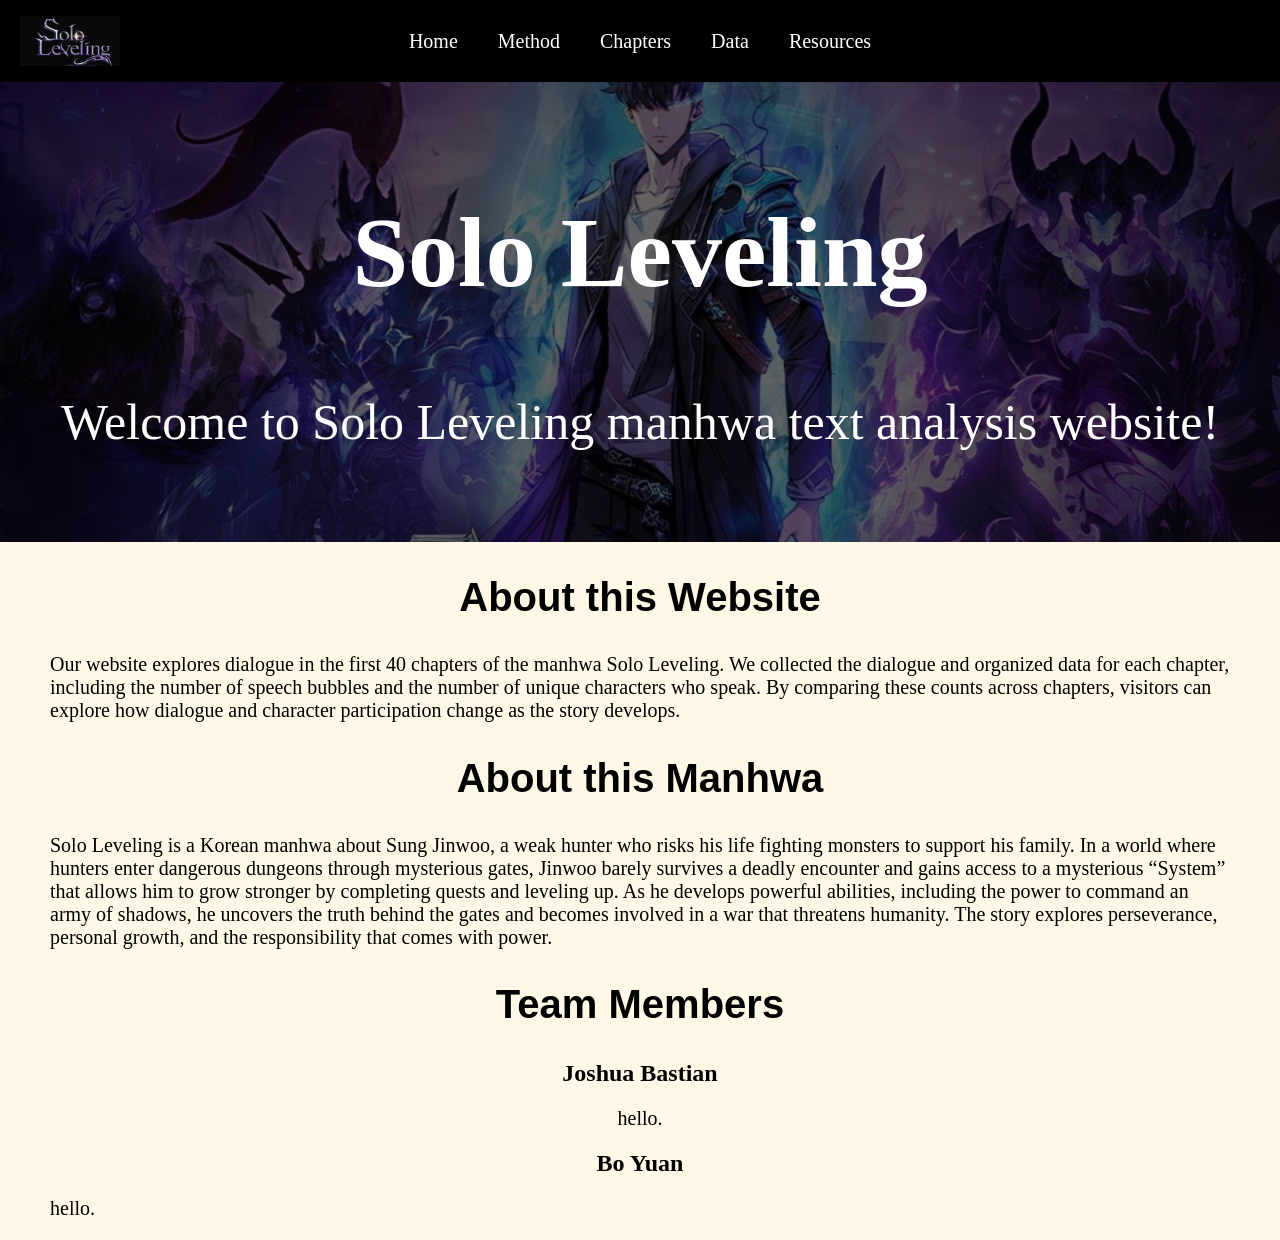
<file: docs/index.html>
<!DOCTYPE html>
<html>
    <head>
        <title>Home</title>
        <link rel="stylesheet" type="text/css" href="formatIndex.css" />
        <link rel="icon" href="images/icon.jpg"/>
    </head>
    <body>
        <nav class="navbar">
            <a href="index.html"><img src="images/SL_HomePic.jpg" alt="This is the image go to home page" width="100" height="50"/></a>
        <ul class="menu">
            <li><a href="index.html">Home</a></li>
            <li><a href="method.html">Method</a></li>
            <li><a href="chapters.html">Chapters</a></li>
            <li><a href="data.html">Data</a></li>
            <li><a href="resources.html">Resources</a></li>
        </ul>
        </nav>
        
        <section class="backgroundImage">
            <h1 class="large-text-title">Solo Leveling</h1>
            <p class="small-text-title">Welcome to Solo Leveling manhwa text analysis website!</p>
        </section>
        
        <section>
            <h1 class="center large-text-body">About this Website</h1>
            <p class="small-text-body indent-center">Our website explores dialogue in the first 40 chapters of the manhwa Solo Leveling. We collected the dialogue and organized data for each chapter, including the number of speech bubbles and the number of unique characters who speak. By comparing these counts across chapters, visitors can explore how dialogue and character participation change as the story develops.</p>
            <h1 class="center large-text-body">About this Manhwa</h1>
            <p class="small-text-body indent-center">Solo Leveling is a Korean manhwa about Sung Jinwoo, a weak hunter who risks his life fighting monsters to support his family. In a world where hunters enter dangerous dungeons through mysterious gates, Jinwoo barely survives a deadly encounter and gains access to a mysterious “System” that allows him to grow stronger by completing quests and leveling up. As he develops powerful abilities, including the power to command an army of shadows, he uncovers the truth behind the gates and becomes involved in a war that threatens humanity. The story explores perseverance, personal growth, and the responsibility that comes with power.</p>
            <h1 class="center large-text-body">Team Members</h1>
            <h2 class="center">Joshua Bastian</h2>
            <p class="center small-text-body indent-center">hello.</p>
            <h2 class="center">Bo Yuan</h2>
            <p class="small-text-body indent-center">hello.</p>
        </section>
    </body>
</html>
</file>
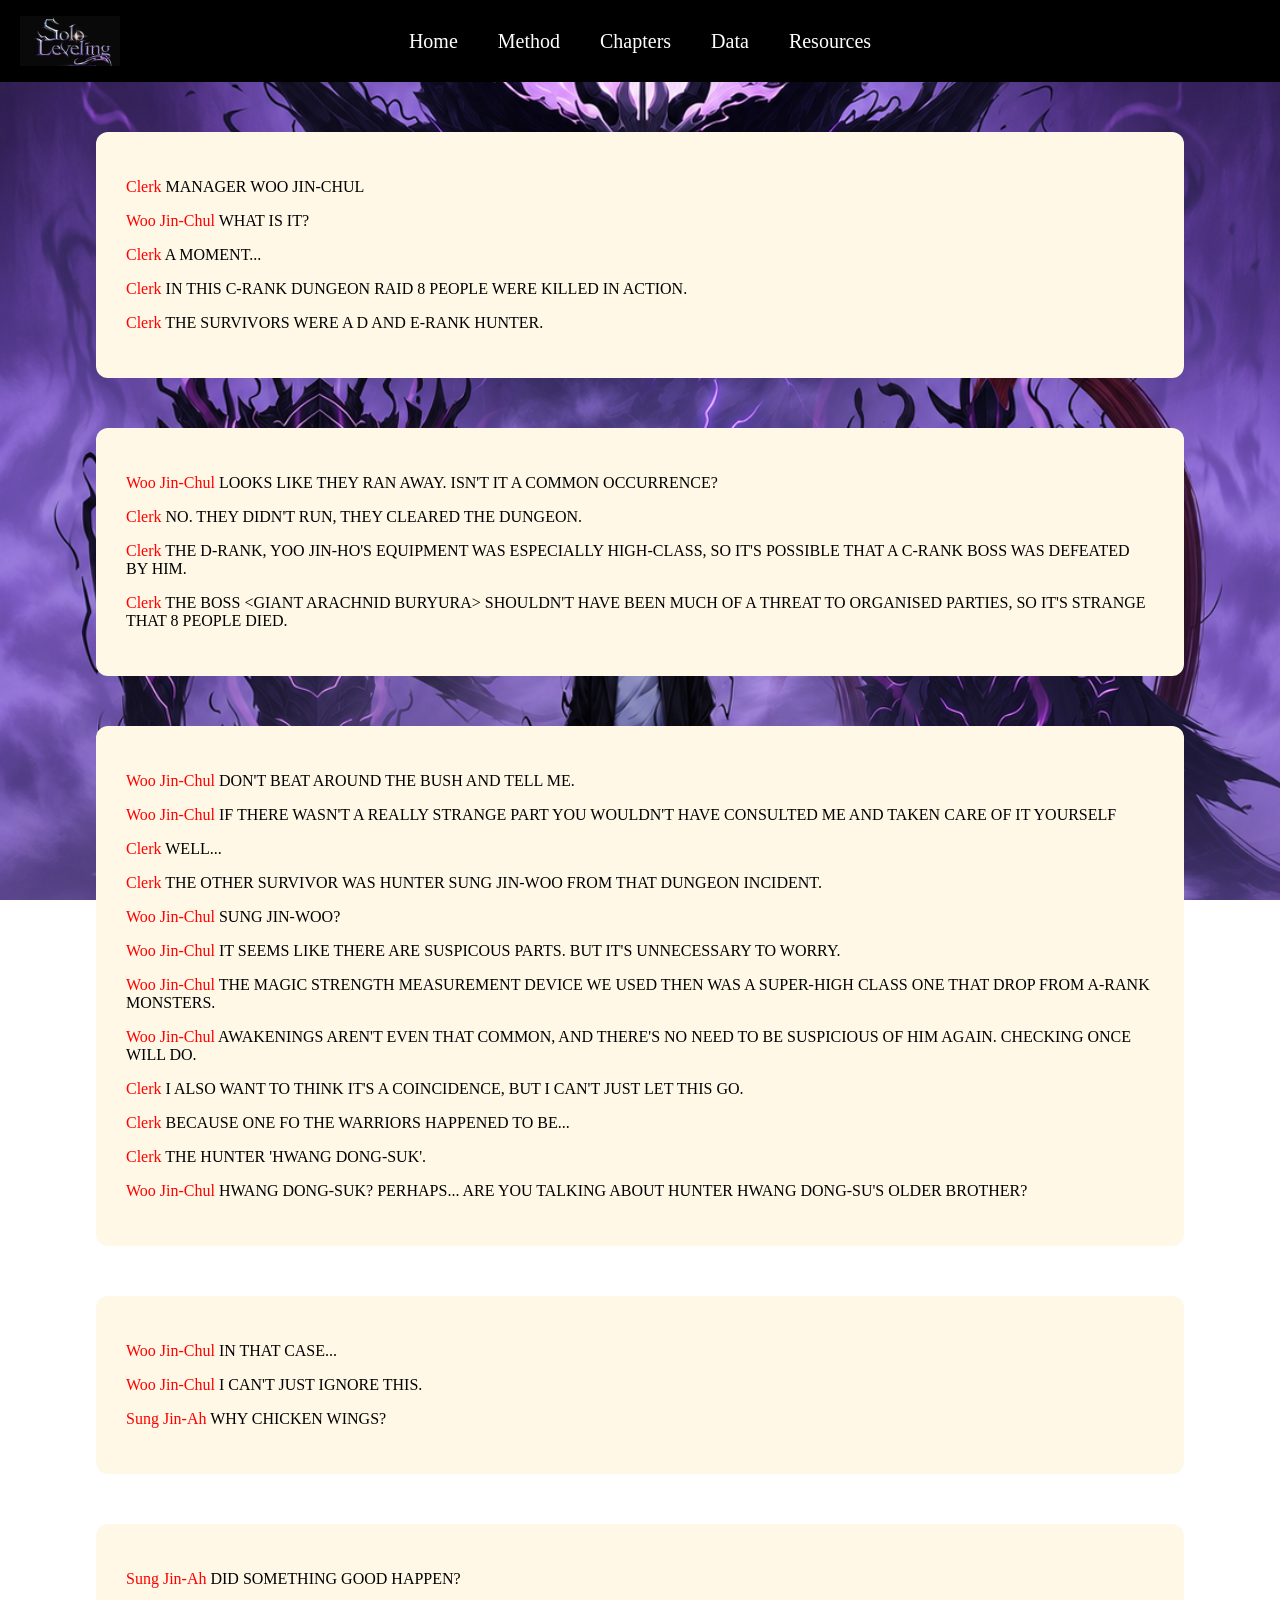
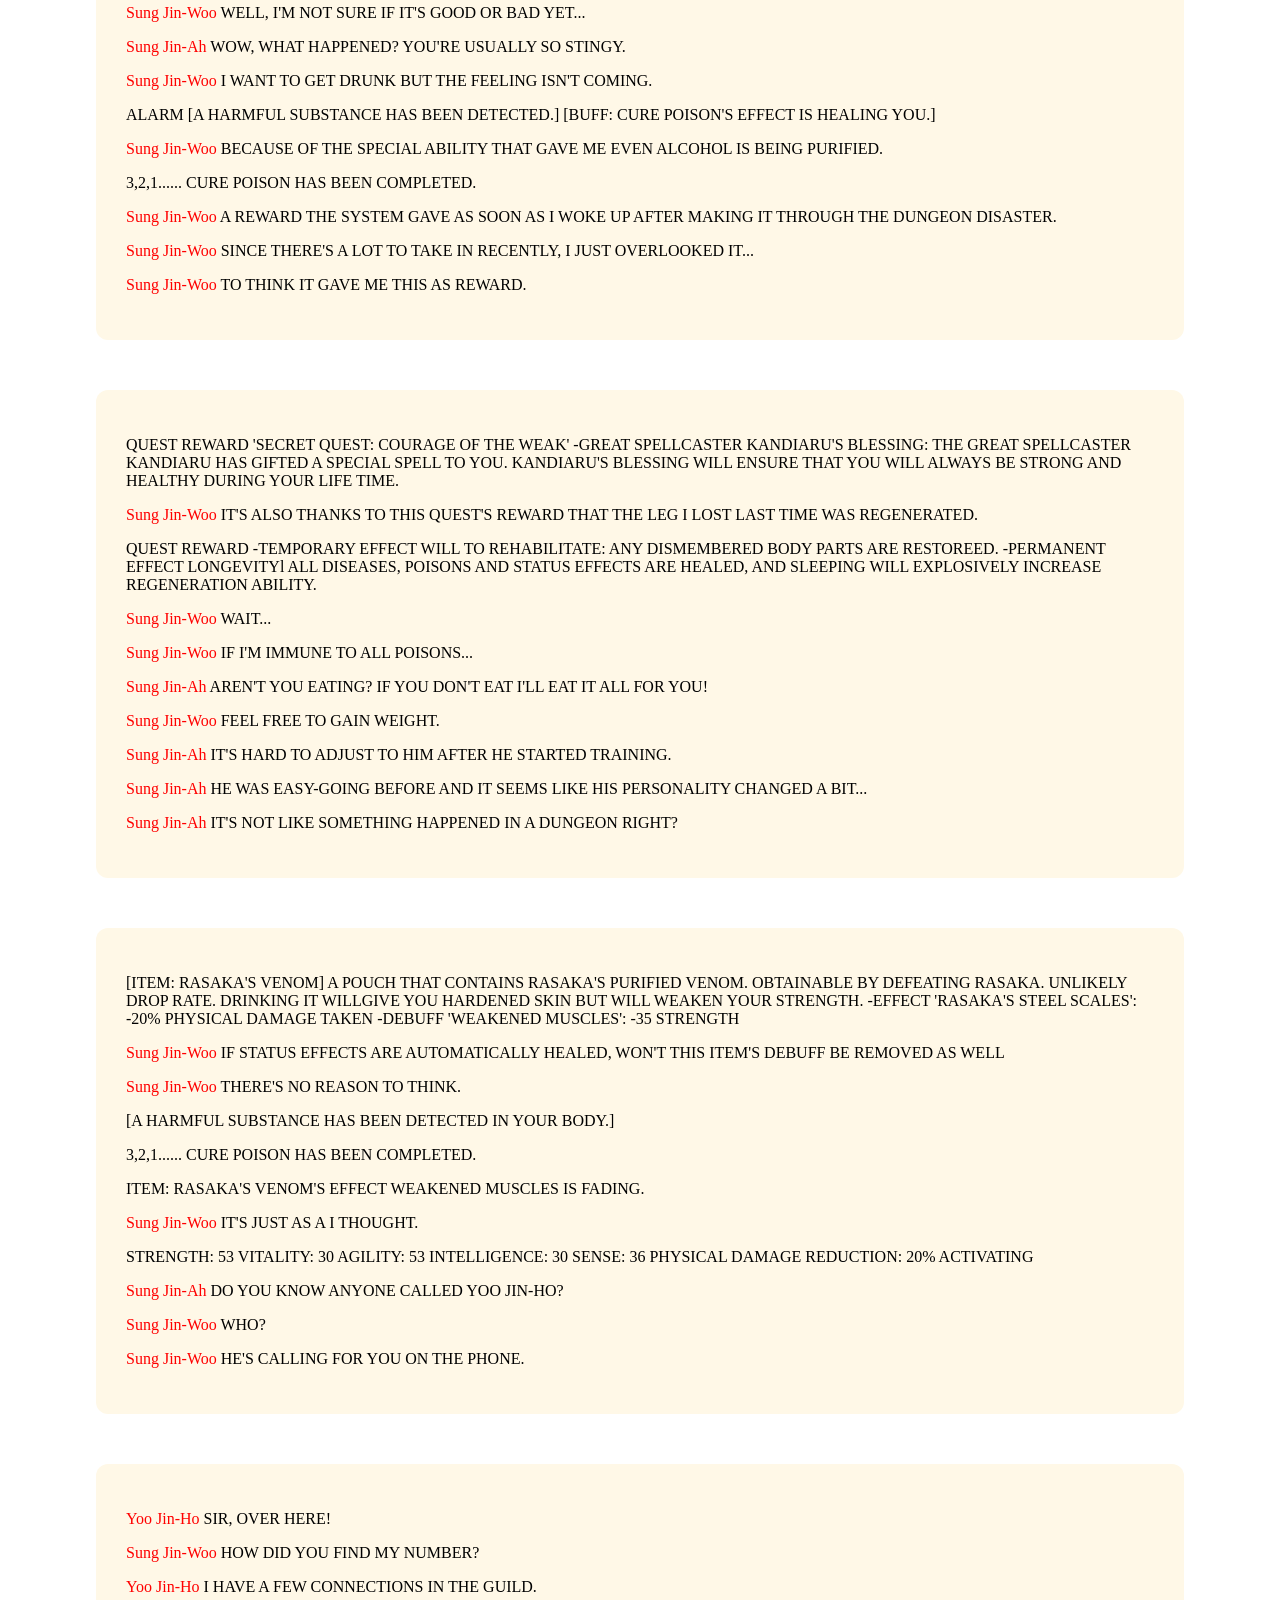
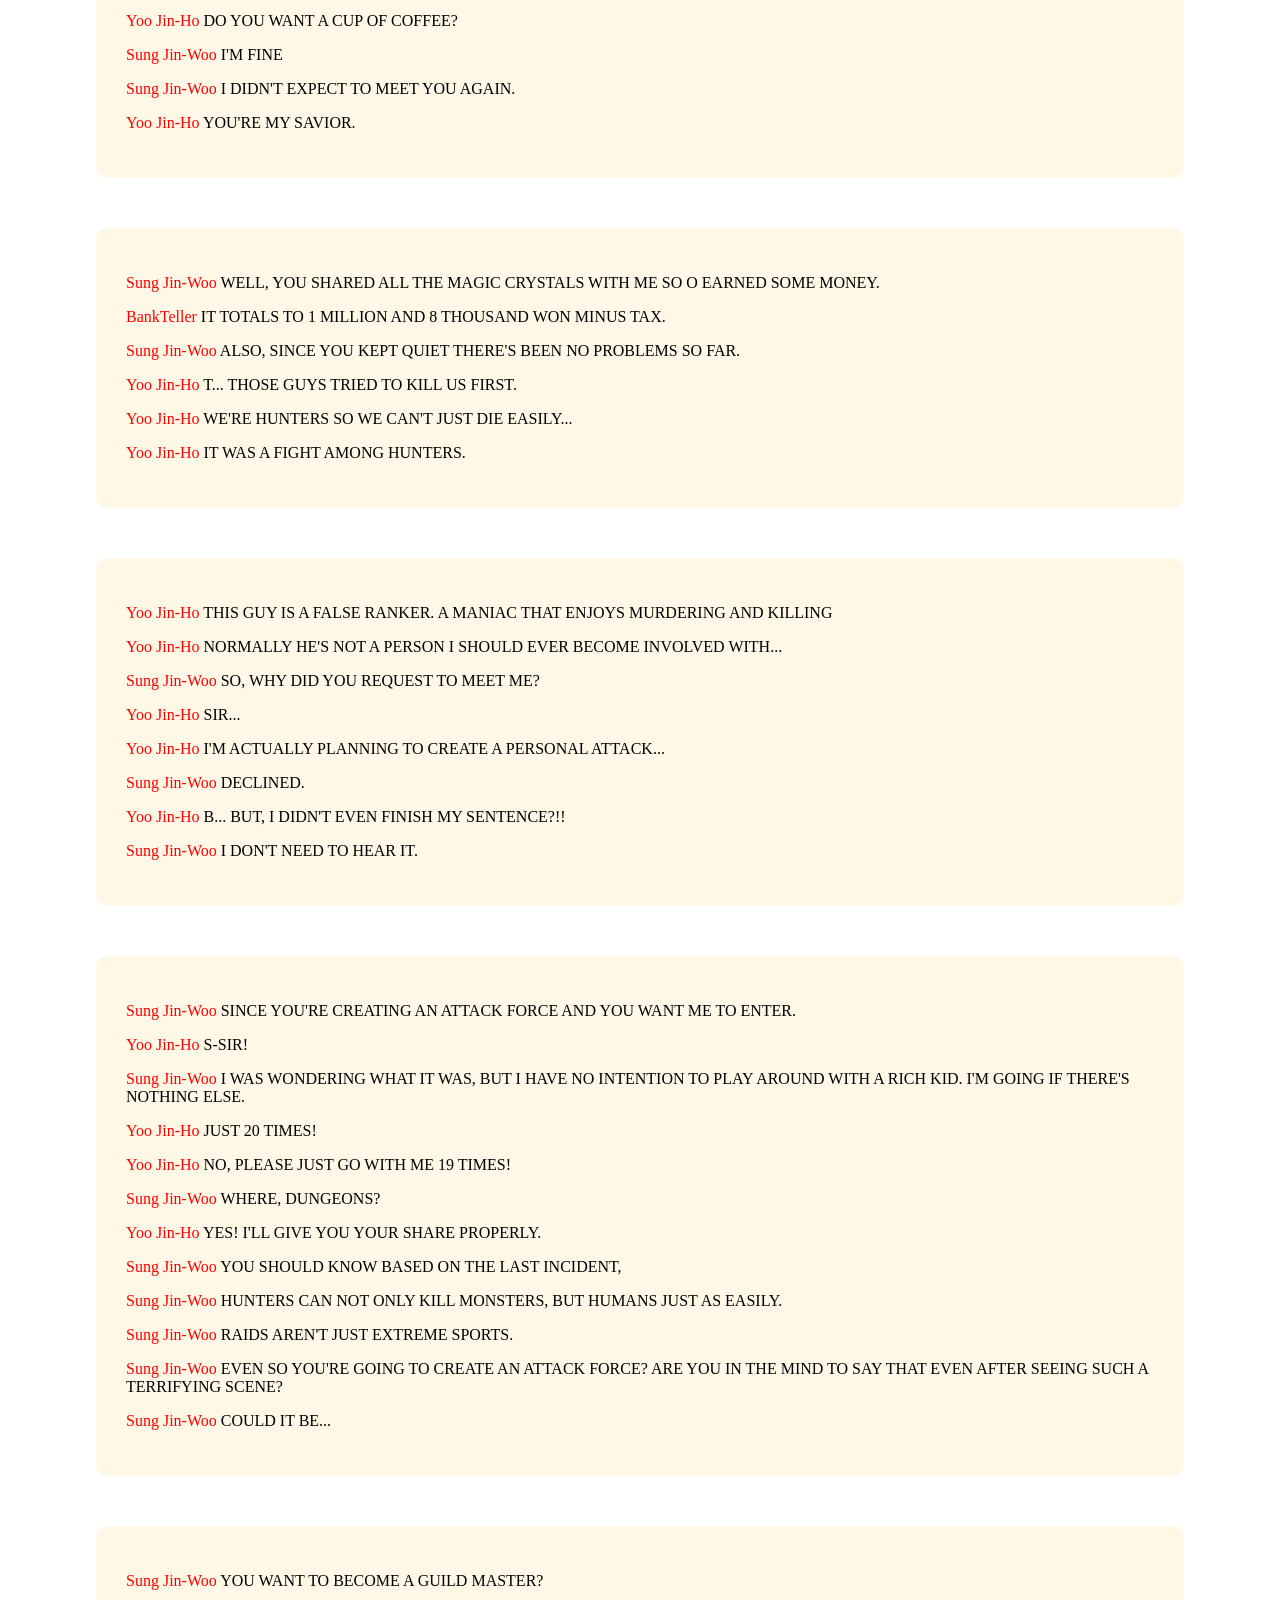
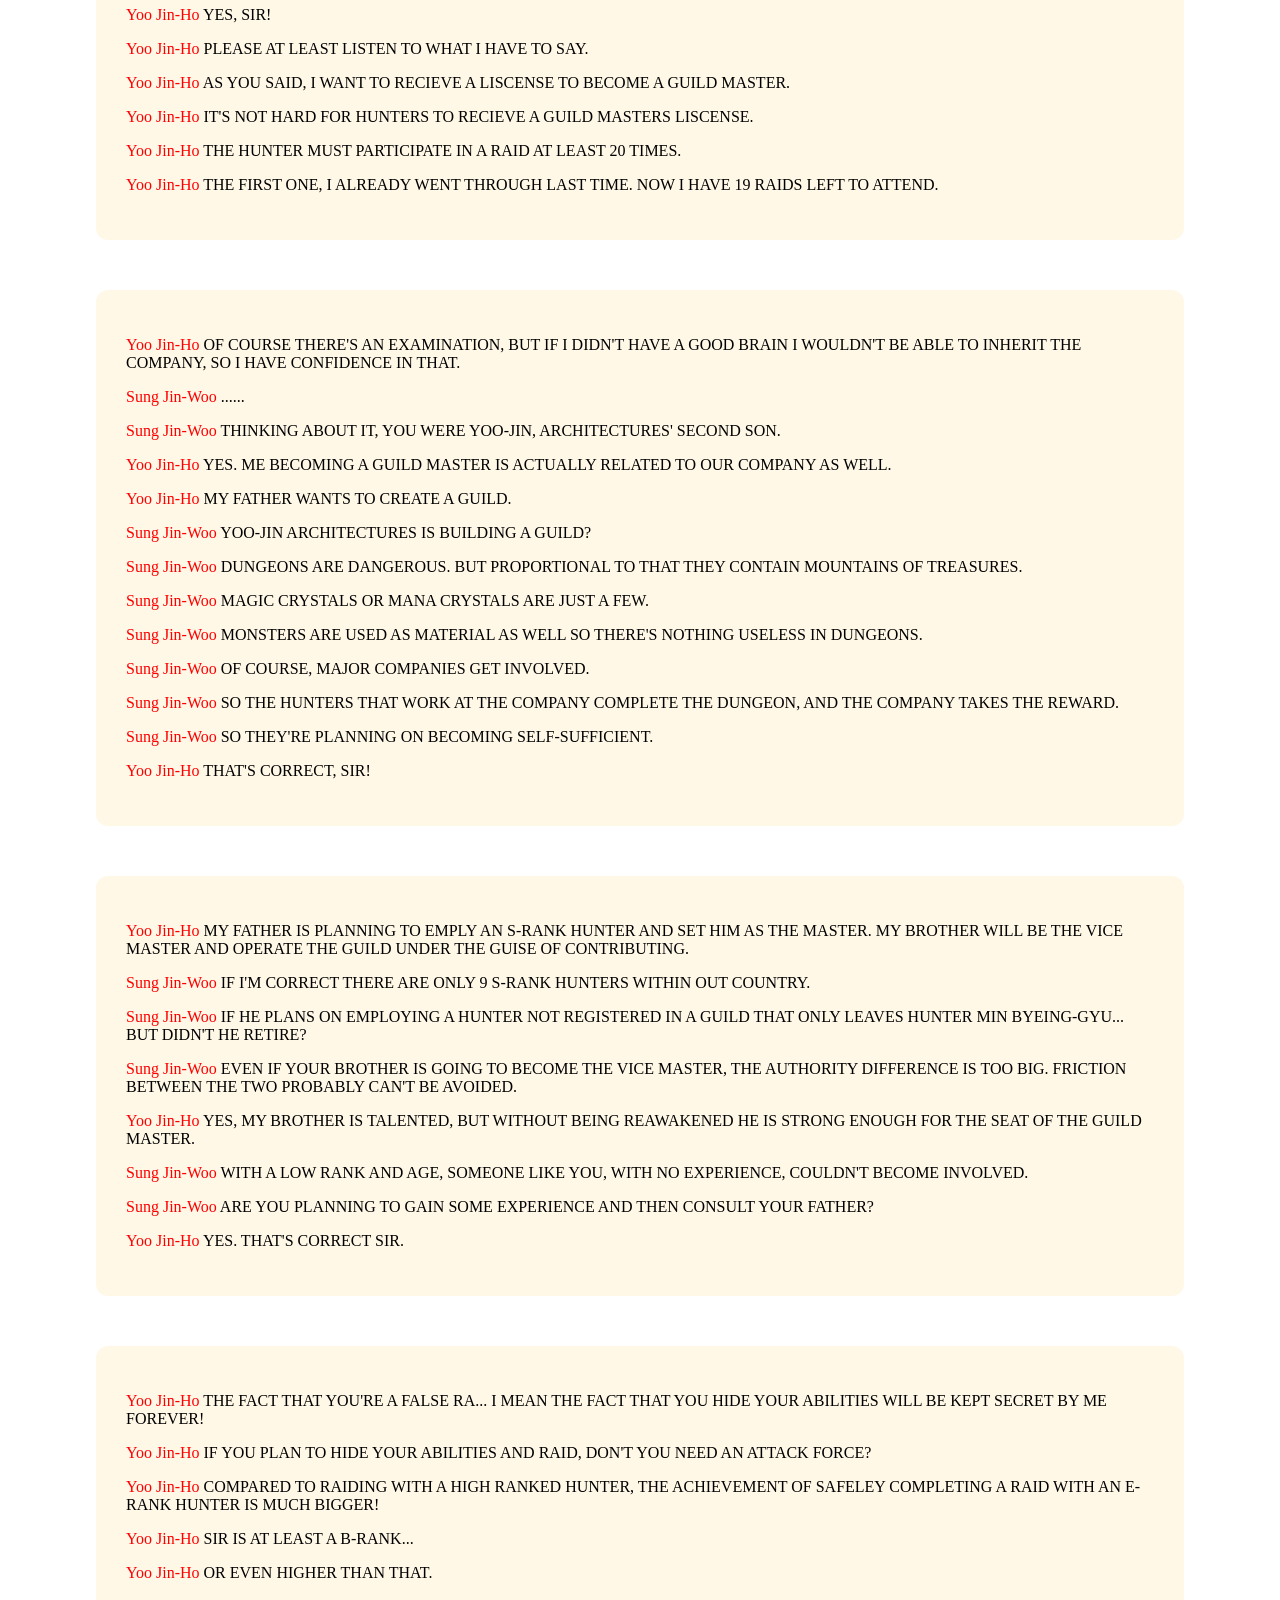
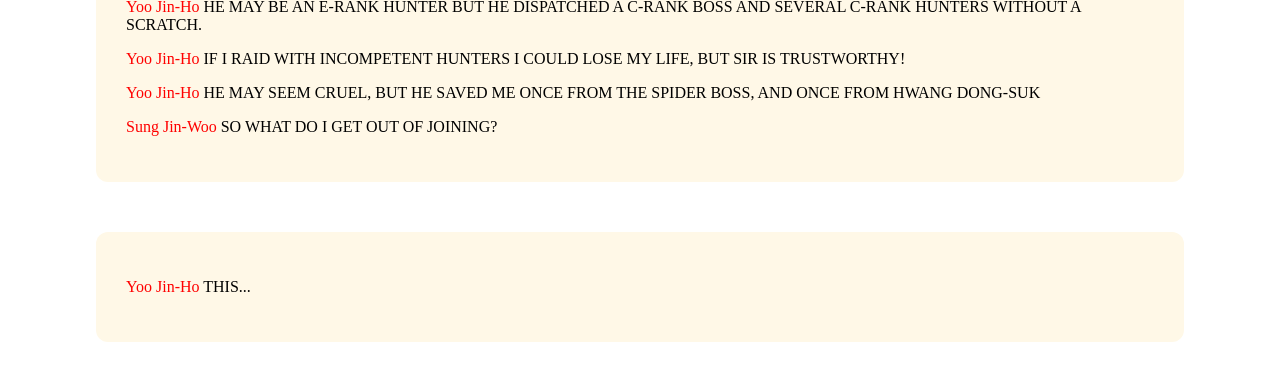
<file: docs/draftOutput.html>
<!DOCTYPE html><html xmlns="http://www.w3.org/1999/xhtml">
   <head>
      <title>chapter 25</title>
      <link rel="stylesheet" type="text/css" href="formatWebsite.css"/>
      <link rel="icon" href="images/icon.jpg"/>
   </head>
   <body>
      <nav class="navbar"><a href="index.html"><img src="images/SL_HomePic.jpg" alt="This is the image go to home page" width="100" height="50"/></a><ul class="menu">
            <li><a href="index.html">Home</a></li>
            <li><a href="method.html">Method</a></li>
            <li><a href="chapters.html">Chapters</a></li>
            <li><a href="data.html">Data</a></li>
            <li><a href="resources.html">Resources</a></li>
         </ul>
      </nav>
      <div class="page container" id="c25-p1">
         
         <p><span class="speaker" style="color:red;">Clerk</span>
             MANAGER WOO JIN-CHUL
            </p>
         
         <p><span class="speaker" style="color:red;">Woo Jin-Chul</span>
             WHAT IS IT?
            </p>
         
         <p><span class="speaker" style="color:red;">Clerk</span>
             A MOMENT...
            </p>
         
         <p><span class="speaker" style="color:red;">Clerk</span>
             IN THIS C-RANK DUNGEON RAID 8 PEOPLE WERE KILLED IN ACTION.
            </p>
         
         <p><span class="speaker" style="color:red;">Clerk</span>
             THE SURVIVORS WERE A D AND E-RANK HUNTER.
            </p>
         </div>
      <div class="page container" id="c25-p2">
         
         <p><span class="speaker" style="color:red;">Woo Jin-Chul</span>
             LOOKS LIKE THEY RAN AWAY. ISN'T IT A COMMON OCCURRENCE?
            </p>
         
         <p><span class="speaker" style="color:red;">Clerk</span>
             NO. THEY DIDN'T RUN, THEY CLEARED THE DUNGEON.
            </p>
         
         <p><span class="speaker" style="color:red;">Clerk</span>
             THE D-RANK, YOO JIN-HO'S EQUIPMENT WAS ESPECIALLY HIGH-CLASS, SO IT'S POSSIBLE  
            THAT A C-RANK BOSS WAS DEFEATED BY HIM.
            </p>
         
         <p><span class="speaker" style="color:red;">Clerk</span>
             THE BOSS &lt;GIANT ARACHNID BURYURA&gt; SHOULDN'T HAVE BEEN MUCH OF A THREAT TO       
            ORGANISED PARTIES, SO IT'S STRANGE THAT 8 PEOPLE DIED.
            </p>
         </div>
      <div class="page container" id="c25-p3">
         
         <p><span class="speaker" style="color:red;">Woo Jin-Chul</span>
             DON'T BEAT AROUND THE BUSH AND TELL ME.
            </p>
         
         <p><span class="speaker" style="color:red;">Woo Jin-Chul</span>
             IF THERE WASN'T A REALLY STRANGE PART YOU WOULDN'T HAVE CONSULTED ME AND TAKEN  
            CARE OF IT YOURSELF
            </p>
         
         <p><span class="speaker" style="color:red;">Clerk</span>
             WELL...
            </p>
         
         <p><span class="speaker" style="color:red;">Clerk</span>
             THE OTHER SURVIVOR WAS HUNTER SUNG JIN-WOO FROM THAT DUNGEON INCIDENT.
            </p>
         
         <p><span class="speaker" style="color:red;">Woo Jin-Chul</span>
             SUNG JIN-WOO?
            </p>
         
         <p><span class="speaker" style="color:red;">Woo Jin-Chul</span>
             IT SEEMS LIKE THERE ARE SUSPICOUS PARTS. BUT IT'S UNNECESSARY TO WORRY.
            </p>
         
         <p><span class="speaker" style="color:red;">Woo Jin-Chul</span>
             THE MAGIC STRENGTH MEASUREMENT DEVICE WE USED THEN WAS A SUPER-HIGH CLASS ONE THAT
            DROP FROM A-RANK MONSTERS.
            </p>
         
         <p><span class="speaker" style="color:red;">Woo Jin-Chul</span>
             AWAKENINGS AREN'T EVEN THAT COMMON, AND THERE'S NO NEED TO BE SUSPICIOUS OF HIM 
            AGAIN. CHECKING ONCE WILL DO.
            </p>
         
         <p><span class="speaker" style="color:red;">Clerk</span>
             I ALSO WANT TO THINK IT'S A COINCIDENCE, BUT I CAN'T JUST LET THIS GO.
            </p>
         
         <p><span class="speaker" style="color:red;">Clerk</span>
             BECAUSE ONE FO THE WARRIORS HAPPENED TO BE...
            </p>
         
         <p><span class="speaker" style="color:red;">Clerk</span>
             THE HUNTER 'HWANG DONG-SUK'.
            </p>
         
         <p><span class="speaker" style="color:red;">Woo Jin-Chul</span>
             HWANG DONG-SUK? PERHAPS... ARE YOU TALKING ABOUT HUNTER HWANG DONG-SU'S OLDER   
            BROTHER?
            </p>
         </div>
      <div class="page container" id="c25-p4">
         
         <p><span class="speaker" style="color:red;">Woo Jin-Chul</span>
             IN THAT CASE...
            </p>
         
         <p><span class="speaker" style="color:red;">Woo Jin-Chul</span>
             I CAN'T JUST IGNORE THIS.
            </p>
         
         <p><span class="speaker" style="color:red;">Sung Jin-Ah</span>
             WHY CHICKEN WINGS?
            </p>
         </div>
      <div class="page container" id="c25-p5">
         
         <p><span class="speaker" style="color:red;">Sung Jin-Ah</span>
             DID SOMETHING GOOD HAPPEN?
            </p>
         
         <p><span class="speaker" style="color:red;">Sung Jin-Woo</span>
             WELL, I'M NOT SURE IF IT'S GOOD OR BAD YET...
            </p>
         
         <p><span class="speaker" style="color:red;">Sung Jin-Ah</span>
             WOW, WHAT HAPPENED? YOU'RE USUALLY SO STINGY.
            </p>
         
         <p><span class="speaker" style="color:red;">Sung Jin-Woo</span>
             I WANT TO GET DRUNK BUT THE FEELING ISN'T COMING.
            </p>
         
         <p>
            ALARM
            [A HARMFUL SUBSTANCE HAS BEEN DETECTED.]
            [BUFF: CURE POISON'S EFFECT IS HEALING YOU.]
            </p>
         
         <p><span class="speaker" style="color:red;">Sung Jin-Woo</span>
             BECAUSE OF THE SPECIAL ABILITY THAT GAVE ME EVEN ALCOHOL IS BEING PURIFIED.
            </p>
         
         <p>3,2,1...... CURE POISON HAS BEEN COMPLETED.</p>
         
         <p><span class="speaker" style="color:red;">Sung Jin-Woo</span>
             A REWARD THE SYSTEM GAVE AS SOON AS I WOKE UP AFTER MAKING IT THROUGH THE DUNGEON
            DISASTER.
            </p>
         
         <p><span class="speaker" style="color:red;">Sung Jin-Woo</span>
             SINCE THERE'S A LOT TO TAKE IN RECENTLY, I JUST OVERLOOKED IT...
            </p>
         
         <p><span class="speaker" style="color:red;">Sung Jin-Woo</span>
             TO THINK IT GAVE ME THIS AS REWARD.
            </p>
         </div>
      <div class="page container" id="c25-p6">
         
         <p>
            QUEST REWARD
            'SECRET QUEST: COURAGE OF THE WEAK'
            -GREAT SPELLCASTER KANDIARU'S BLESSING: THE GREAT SPELLCASTER KANDIARU HAS GIFTED
            A SPECIAL SPELL                   TO YOU. KANDIARU'S BLESSING WILL ENSURE THAT YOU
            WILL ALWAYS BE STRONG AND HEALTHY DURING YOUR LIFE                 TIME.
            </p>
         
         <p><span class="speaker" style="color:red;">Sung Jin-Woo</span>
             IT'S ALSO THANKS TO THIS QUEST'S REWARD THAT THE LEG I LOST LAST TIME WAS       
            REGENERATED.
            </p>
         
         <p>
            QUEST REWARD
            -TEMPORARY EFFECT WILL TO REHABILITATE: ANY DISMEMBERED BODY PARTS ARE RESTOREED.
            -PERMANENT EFFECT LONGEVITYl ALL DISEASES, POISONS AND STATUS EFFECTS ARE HEALED,
            AND SLEEPING WILL                 EXPLOSIVELY INCREASE REGENERATION ABILITY.
            </p>
         
         <p><span class="speaker" style="color:red;">Sung Jin-Woo</span>
             WAIT...
            </p>
         
         <p><span class="speaker" style="color:red;">Sung Jin-Woo</span>
             IF I'M IMMUNE TO ALL POISONS...
            </p>
         
         <p><span class="speaker" style="color:red;">Sung Jin-Ah</span>
             AREN'T YOU EATING? IF YOU DON'T EAT I'LL EAT IT ALL FOR YOU!
            </p>
         
         <p><span class="speaker" style="color:red;">Sung Jin-Woo</span>
             FEEL FREE TO GAIN WEIGHT.
            </p>
         
         <p><span class="speaker" style="color:red;">Sung Jin-Ah</span>
             IT'S HARD TO ADJUST TO HIM AFTER HE STARTED TRAINING.
            </p>
         
         <p><span class="speaker" style="color:red;">Sung Jin-Ah</span>
             HE WAS EASY-GOING BEFORE AND IT SEEMS LIKE HIS PERSONALITY CHANGED A BIT...
            </p>
         
         <p><span class="speaker" style="color:red;">Sung Jin-Ah</span>
             IT'S NOT LIKE SOMETHING HAPPENED IN A DUNGEON RIGHT?
            </p>
         </div>
      <div class="page container" id="c25-p7">
         
         <p>
            [ITEM: RASAKA'S VENOM]
            A POUCH THAT CONTAINS RASAKA'S PURIFIED VENOM. OBTAINABLE BY DEFEATING RASAKA. UNLIKELY
            DROP RATE.                  DRINKING IT WILLGIVE YOU HARDENED SKIN BUT WILL WEAKEN
            YOUR STRENGTH.
            -EFFECT 'RASAKA'S STEEL SCALES': -20% PHYSICAL DAMAGE TAKEN
            -DEBUFF 'WEAKENED MUSCLES': -35 STRENGTH
            </p>
         
         <p><span class="speaker" style="color:red;">Sung Jin-Woo</span>
             IF STATUS EFFECTS ARE AUTOMATICALLY HEALED, WON'T THIS ITEM'S DEBUFF BE REMOVED 
            AS WELL
            </p>
         
         <p><span class="speaker" style="color:red;">Sung Jin-Woo</span>
             THERE'S NO REASON TO THINK.
            </p>
         
         <p>[A HARMFUL SUBSTANCE HAS BEEN DETECTED IN YOUR BODY.]</p>
         
         <p>3,2,1...... CURE POISON HAS BEEN COMPLETED.</p>
         
         <p>ITEM: RASAKA'S VENOM'S EFFECT WEAKENED MUSCLES IS FADING.</p>
         
         <p><span class="speaker" style="color:red;">Sung Jin-Woo</span>
             IT'S JUST AS A I THOUGHT.
            </p>
         
         <p>
            STRENGTH: 53    VITALITY: 30
            AGILITY: 53     INTELLIGENCE: 30
            SENSE: 36
            PHYSICAL DAMAGE REDUCTION: 20% ACTIVATING
            </p>
         
         <p><span class="speaker" style="color:red;">Sung Jin-Ah</span>
             DO YOU KNOW ANYONE CALLED YOO JIN-HO?
            </p>
         
         <p><span class="speaker" style="color:red;">Sung Jin-Woo</span>
             WHO?
            </p>
         
         <p><span class="speaker" style="color:red;">Sung Jin-Woo</span>
             HE'S CALLING FOR YOU ON THE PHONE.
            </p>
         </div>
      <div class="page container" id="c25-p8">
         
         <p><span class="speaker" style="color:red;">Yoo Jin-Ho</span>
             SIR, OVER HERE!
            </p>
         
         <p><span class="speaker" style="color:red;">Sung Jin-Woo</span>
             HOW DID YOU FIND MY NUMBER?
            </p>
         
         <p><span class="speaker" style="color:red;">Yoo Jin-Ho</span>
             I HAVE A FEW CONNECTIONS IN THE GUILD.
            </p>
         
         <p><span class="speaker" style="color:red;">Yoo Jin-Ho</span>
             DO YOU WANT A CUP OF COFFEE?
            </p>
         
         <p><span class="speaker" style="color:red;">Sung Jin-Woo</span>
             I'M FINE
            </p>
         
         <p><span class="speaker" style="color:red;">Sung Jin-Woo</span>
             I DIDN'T EXPECT TO MEET YOU AGAIN.
            </p>
         
         <p><span class="speaker" style="color:red;">Yoo Jin-Ho</span>
             YOU'RE MY SAVIOR.
            </p>
         </div>
      <div class="page container" id="c25-p9">
         
         <p><span class="speaker" style="color:red;">Sung Jin-Woo</span>
             WELL, YOU SHARED ALL THE MAGIC CRYSTALS WITH ME SO O EARNED SOME MONEY.
            </p>
         
         <p><span class="speaker" style="color:red;">BankTeller</span>
             IT TOTALS TO 1 MILLION AND 8 THOUSAND WON MINUS TAX. 
            </p>
         
         <p><span class="speaker" style="color:red;">Sung Jin-Woo</span>
             ALSO, SINCE YOU KEPT QUIET THERE'S BEEN NO PROBLEMS SO FAR.
            </p>
         
         <p><span class="speaker" style="color:red;">Yoo Jin-Ho</span>
             T... THOSE GUYS TRIED TO KILL US FIRST.
            </p>
         
         <p><span class="speaker" style="color:red;">Yoo Jin-Ho</span>
             WE'RE HUNTERS SO WE CAN'T JUST DIE EASILY...
            </p>
         
         <p><span class="speaker" style="color:red;">Yoo Jin-Ho</span>
             IT WAS A FIGHT AMONG HUNTERS.
            </p>
         </div>
      <div class="page container" id="c25-p10">
         
         <p><span class="speaker" style="color:red;">Yoo Jin-Ho</span>
             THIS GUY IS A FALSE RANKER. A MANIAC THAT ENJOYS MURDERING AND KILLING
            </p>
         
         <p><span class="speaker" style="color:red;">Yoo Jin-Ho</span>
             NORMALLY HE'S NOT A PERSON I SHOULD EVER BECOME INVOLVED WITH...
            </p>
         
         <p><span class="speaker" style="color:red;">Sung Jin-Woo</span>
             SO, WHY DID YOU REQUEST TO MEET ME?
            </p>
         
         <p><span class="speaker" style="color:red;">Yoo Jin-Ho</span>
             SIR...
            </p>
         
         <p><span class="speaker" style="color:red;">Yoo Jin-Ho</span>
             I'M ACTUALLY PLANNING TO CREATE A PERSONAL ATTACK...
            </p>
         
         <p><span class="speaker" style="color:red;">Sung Jin-Woo</span>
             DECLINED.
            </p>
         
         <p><span class="speaker" style="color:red;">Yoo Jin-Ho</span>
             B... BUT, I DIDN'T EVEN FINISH MY SENTENCE?!!
            </p>
         
         <p><span class="speaker" style="color:red;">Sung Jin-Woo</span>
             I DON'T NEED TO HEAR IT.
            </p>
         </div>
      <div class="page container" id="c25-p11">
         
         <p><span class="speaker" style="color:red;">Sung Jin-Woo</span>
             SINCE YOU'RE CREATING AN ATTACK FORCE AND YOU WANT ME TO ENTER.
            </p>
         
         <p><span class="speaker" style="color:red;">Yoo Jin-Ho</span>
             S-SIR!
            </p>
         
         <p><span class="speaker" style="color:red;">Sung Jin-Woo</span>
             I WAS WONDERING WHAT IT WAS, BUT I HAVE NO INTENTION TO PLAY AROUND WITH A RICH 
            KID. I'M GOING IF THERE'S NOTHING ELSE.
            </p>
         
         <p><span class="speaker" style="color:red;">Yoo Jin-Ho</span>
             JUST 20 TIMES!
            </p>
         
         <p><span class="speaker" style="color:red;">Yoo Jin-Ho</span>
             NO, PLEASE JUST GO WITH ME 19 TIMES!
            </p>
         
         <p><span class="speaker" style="color:red;">Sung Jin-Woo</span>
             WHERE, DUNGEONS?
            </p>
         
         <p><span class="speaker" style="color:red;">Yoo Jin-Ho</span>
             YES! I'LL GIVE YOU YOUR SHARE PROPERLY.
            </p>
         
         <p><span class="speaker" style="color:red;">Sung Jin-Woo</span>
             YOU SHOULD KNOW BASED ON THE LAST INCIDENT, 
            </p>
         
         <p><span class="speaker" style="color:red;">Sung Jin-Woo</span>
             HUNTERS CAN NOT ONLY KILL MONSTERS, BUT HUMANS JUST AS EASILY.
            </p>
         
         <p><span class="speaker" style="color:red;">Sung Jin-Woo</span>
             RAIDS AREN'T JUST EXTREME SPORTS.
            </p>
         
         <p><span class="speaker" style="color:red;">Sung Jin-Woo</span>
             EVEN SO YOU'RE GOING TO CREATE AN ATTACK FORCE? ARE YOU IN THE MIND TO SAY THAT 
            EVEN AFTER SEEING SUCH A TERRIFYING SCENE?
            </p>
         
         <p><span class="speaker" style="color:red;">Sung Jin-Woo</span>
             COULD IT BE...
            </p>
         </div>
      <div class="page container" id="c25-p12">
         
         <p><span class="speaker" style="color:red;">Sung Jin-Woo</span>
             YOU WANT TO BECOME A GUILD MASTER?
            </p>
         
         <p><span class="speaker" style="color:red;">Yoo Jin-Ho</span>
             YES, SIR!
            </p>
         
         <p><span class="speaker" style="color:red;">Yoo Jin-Ho</span>
             PLEASE AT LEAST LISTEN TO WHAT I HAVE TO SAY.
            </p>
         
         <p><span class="speaker" style="color:red;">Yoo Jin-Ho</span>
             AS YOU SAID, I WANT TO RECIEVE A LISCENSE TO BECOME A GUILD MASTER.
            </p>
         
         <p><span class="speaker" style="color:red;">Yoo Jin-Ho</span>
             IT'S NOT HARD FOR HUNTERS TO RECIEVE A GUILD MASTERS LISCENSE.
            </p>
         
         <p><span class="speaker" style="color:red;">Yoo Jin-Ho</span>
             THE HUNTER MUST PARTICIPATE IN A RAID AT LEAST 20 TIMES.
            </p>
         
         <p><span class="speaker" style="color:red;">Yoo Jin-Ho</span>
             THE FIRST ONE, I ALREADY WENT THROUGH LAST TIME. NOW I HAVE 19 RAIDS LEFT TO    
            ATTEND.
            </p>
         </div>
      <div class="page container" id="c25-p13">
         
         <p><span class="speaker" style="color:red;">Yoo Jin-Ho</span>
             OF COURSE THERE'S AN EXAMINATION, BUT IF I DIDN'T HAVE A GOOD BRAIN I WOULDN'T BE
            ABLE TO INHERIT THE COMPANY, SO I HAVE CONFIDENCE IN THAT.
            </p>
         
         <p><span class="speaker" style="color:red;">Sung Jin-Woo</span>
             ......
            </p>
         
         <p><span class="speaker" style="color:red;">Sung Jin-Woo</span>
             THINKING ABOUT IT, YOU WERE YOO-JIN, ARCHITECTURES' SECOND SON.
            </p>
         
         <p><span class="speaker" style="color:red;">Yoo Jin-Ho</span>
             YES. ME BECOMING A GUILD MASTER IS ACTUALLY RELATED TO OUR COMPANY AS WELL.
            </p>
         
         <p><span class="speaker" style="color:red;">Yoo Jin-Ho</span>
             MY FATHER WANTS TO CREATE A GUILD.
            </p>
         
         <p><span class="speaker" style="color:red;">Sung Jin-Woo</span>
             YOO-JIN ARCHITECTURES IS BUILDING A GUILD?
            </p>
         
         <p><span class="speaker" style="color:red;">Sung Jin-Woo</span>
             DUNGEONS ARE DANGEROUS. BUT PROPORTIONAL TO THAT THEY CONTAIN MOUNTAINS OF      
            TREASURES.
            </p>
         
         <p><span class="speaker" style="color:red;">Sung Jin-Woo</span>
             MAGIC CRYSTALS OR MANA CRYSTALS ARE JUST A FEW.
            </p>
         
         <p><span class="speaker" style="color:red;">Sung Jin-Woo</span>
             MONSTERS ARE USED AS MATERIAL AS WELL SO THERE'S NOTHING USELESS IN DUNGEONS.
            </p>
         
         <p><span class="speaker" style="color:red;">Sung Jin-Woo</span>
             OF COURSE, MAJOR COMPANIES GET INVOLVED.
            </p>
         
         <p><span class="speaker" style="color:red;">Sung Jin-Woo</span>
             SO THE HUNTERS THAT WORK AT THE COMPANY COMPLETE THE DUNGEON, AND THE COMPANY   
            TAKES THE REWARD.
            </p>
         
         <p><span class="speaker" style="color:red;">Sung Jin-Woo</span>
             SO THEY'RE PLANNING ON BECOMING SELF-SUFFICIENT.
            </p>
         
         <p><span class="speaker" style="color:red;">Yoo Jin-Ho</span>
             THAT'S CORRECT, SIR!
            </p>
         </div>
      <div class="page container" id="c25-p14">
         
         <p><span class="speaker" style="color:red;">Yoo Jin-Ho</span>
             MY FATHER IS PLANNING TO EMPLY AN S-RANK HUNTER AND SET HIM AS THE MASTER. MY   
            BROTHER WILL BE THE VICE MASTER AND OPERATE THE GUILD UNDER THE GUISE OF         
            CONTRIBUTING. 
            </p>
         
         <p><span class="speaker" style="color:red;">Sung Jin-Woo</span>
             IF I'M CORRECT THERE ARE ONLY 9 S-RANK HUNTERS WITHIN OUT COUNTRY.
            </p>
         
         <p><span class="speaker" style="color:red;">Sung Jin-Woo</span>
             IF HE PLANS ON EMPLOYING A HUNTER NOT REGISTERED IN A GUILD THAT ONLY LEAVES    
            HUNTER MIN BYEING-GYU... BUT DIDN'T HE RETIRE?
            </p>
         
         <p><span class="speaker" style="color:red;">Sung Jin-Woo</span>
             EVEN IF YOUR BROTHER IS GOING TO BECOME THE VICE MASTER, THE AUTHORITY DIFFERENCE
            IS TOO BIG. FRICTION BETWEEN THE TWO PROBABLY CAN'T BE AVOIDED.
            </p>
         
         <p><span class="speaker" style="color:red;">Yoo Jin-Ho</span>
             YES, MY BROTHER IS TALENTED, BUT WITHOUT BEING REAWAKENED HE IS STRONG ENOUGH FOR
            THE SEAT OF THE GUILD MASTER.
            </p>
         
         <p><span class="speaker" style="color:red;">Sung Jin-Woo</span>
             WITH A LOW RANK AND AGE, SOMEONE LIKE YOU, WITH NO EXPERIENCE, COULDN'T BECOME  
            INVOLVED.
            </p>
         
         <p><span class="speaker" style="color:red;">Sung Jin-Woo</span>
             ARE YOU PLANNING TO GAIN SOME EXPERIENCE AND THEN CONSULT YOUR FATHER?
            </p>
         
         <p><span class="speaker" style="color:red;">Yoo Jin-Ho</span>
             YES. THAT'S CORRECT SIR.
            </p>
         </div>
      <div class="page container" id="c25-p15">
         
         <p><span class="speaker" style="color:red;">Yoo Jin-Ho</span>
             THE FACT THAT YOU'RE A FALSE RA... I MEAN THE FACT THAT YOU HIDE YOUR ABILITIES 
            WILL BE KEPT SECRET BY ME FOREVER!
            </p>
         
         <p><span class="speaker" style="color:red;">Yoo Jin-Ho</span>
             IF YOU PLAN TO HIDE YOUR ABILITIES AND RAID, DON'T YOU NEED AN ATTACK FORCE?
            </p>
         
         <p><span class="speaker" style="color:red;">Yoo Jin-Ho</span>
             COMPARED TO RAIDING WITH A HIGH RANKED HUNTER, THE ACHIEVEMENT OF SAFELEY       
            COMPLETING A RAID WITH AN E-RANK HUNTER IS MUCH BIGGER!
            </p>
         
         <p><span class="speaker" style="color:red;">Yoo Jin-Ho</span>
             SIR IS AT LEAST A B-RANK...
            </p>
         
         <p><span class="speaker" style="color:red;">Yoo Jin-Ho</span>
             OR EVEN HIGHER THAN THAT.
            </p>
         
         <p><span class="speaker" style="color:red;">Yoo Jin-Ho</span>
             HE MAY BE AN E-RANK HUNTER BUT HE DISPATCHED A C-RANK BOSS AND SEVERAL C-RANK   
            HUNTERS WITHOUT A SCRATCH.
            </p>
         
         <p><span class="speaker" style="color:red;">Yoo Jin-Ho</span>
             IF I RAID WITH INCOMPETENT HUNTERS I COULD LOSE MY LIFE, BUT SIR IS TRUSTWORTHY!
            </p>
         
         <p><span class="speaker" style="color:red;">Yoo Jin-Ho</span>
             HE MAY SEEM CRUEL, BUT HE SAVED ME ONCE FROM THE SPIDER BOSS, AND ONCE FROM HWANG
            DONG-SUK
            </p>
         
         <p><span class="speaker" style="color:red;">Sung Jin-Woo</span>
             SO WHAT DO I GET OUT OF JOINING?
            </p>
         </div>
      <div class="page container" id="c25-p16">
         
         <p><span class="speaker" style="color:red;">Yoo Jin-Ho</span>
             THIS...
            </p>
         </div>
   </body>
</html>
</file>
<file: docs/formatIndex.css>
.backgroundImage {
    background-image:
        linear-gradient(rgba(0, 0, 0, 0.6), rgba(0, 0, 0, 0.6)),
        url("images/background_SL1.jpg");

    background-size: cover;
    background-position: center;
    background-repeat: no-repeat;

    padding: 30px;
    min-height: 400px;

    color: white;
    text-align: center;
}

.navbar {
    background-color: black;
    display: flex;
    align-items: center;
    position: relative;
    padding: 16px 20px;
}

.navbar img {
    display: block;
}

.menu {
    display: flex;
    position: absolute;
    left: 50%;
    transform: translateX(-50%);
    list-style: none;
    margin: 0;
    padding: 0;
}

.menu a {
    display: block;
    color: white;
    text-decoration: none;
    padding: 16px 20px;
    font-size: 20px;
}

.menu a:hover {
    background-color: #555;
}
body {
    margin: 0;
    background-color:#FFF8E7;
}
.large-text-title {
    font-size: 100px;
}
.small-text-title{
    font-size: 50px;
}
.center{
    text-align: center;
}
.indent-center {
    padding-left: 50px;
    padding-right: 50px;
}

.large-text-body {
    font-family:  Impact, /*"Arial Black",*/ sans-serif;
    font-size: 40px;
}
.middle-text-body{
    font-size: 30px;
}
.small-text-body {
    font-size: 20px;
}
</file>
<file: docs/formatWebsite.css>
/* navbar */
.navbar {
    background-color: black;
    display: flex;
    align-items: center;
    position: relative;
    padding: 16px 20px;
}

.navbar img {
    display: block;
}

.menu {
    display: flex;
    position: absolute;
    left: 50%;
    transform: translateX(-50%);
    list-style: none;
    margin: 0;
    padding: 0;
}

.menu a {
    display: block;
    color: white;
    text-decoration: none;
    padding: 16px 20px;
    font-size: 20px;
}

.menu a:hover {
    background-color: #555;
}
body {
    margin: 0;
    padding: 0;

    background-image: url(images/backgroundFull_SL.png);
    background-size: cover;
    background-position: center;
    background-attachment: fixed;
}
/* content area */
.container {
    margin: 50px auto;
    padding: 30px;
    background-color: #FFF8E7;  
    border-radius: 10px;
    width: 85%;
    max-width: 1400px;
    box-sizing: border-box;
    border-radius: 12px;
}
.large-text-title {
    font-size: 100px;
}
.small-text-title{
    font-size: 50px;
}
.center{
    text-align: center;
}
.indent-center {
    padding-left: 50px;
    padding-right: 50px;
}

.large-text-body {
    font-family:  Impact, /*"Arial Black",*/ sans-serif;
    font-size: 40px;
}
.middle-text-body{
    font-size: 30px;
}
.small-text-body {
    font-size: 20px;
}
</file>
